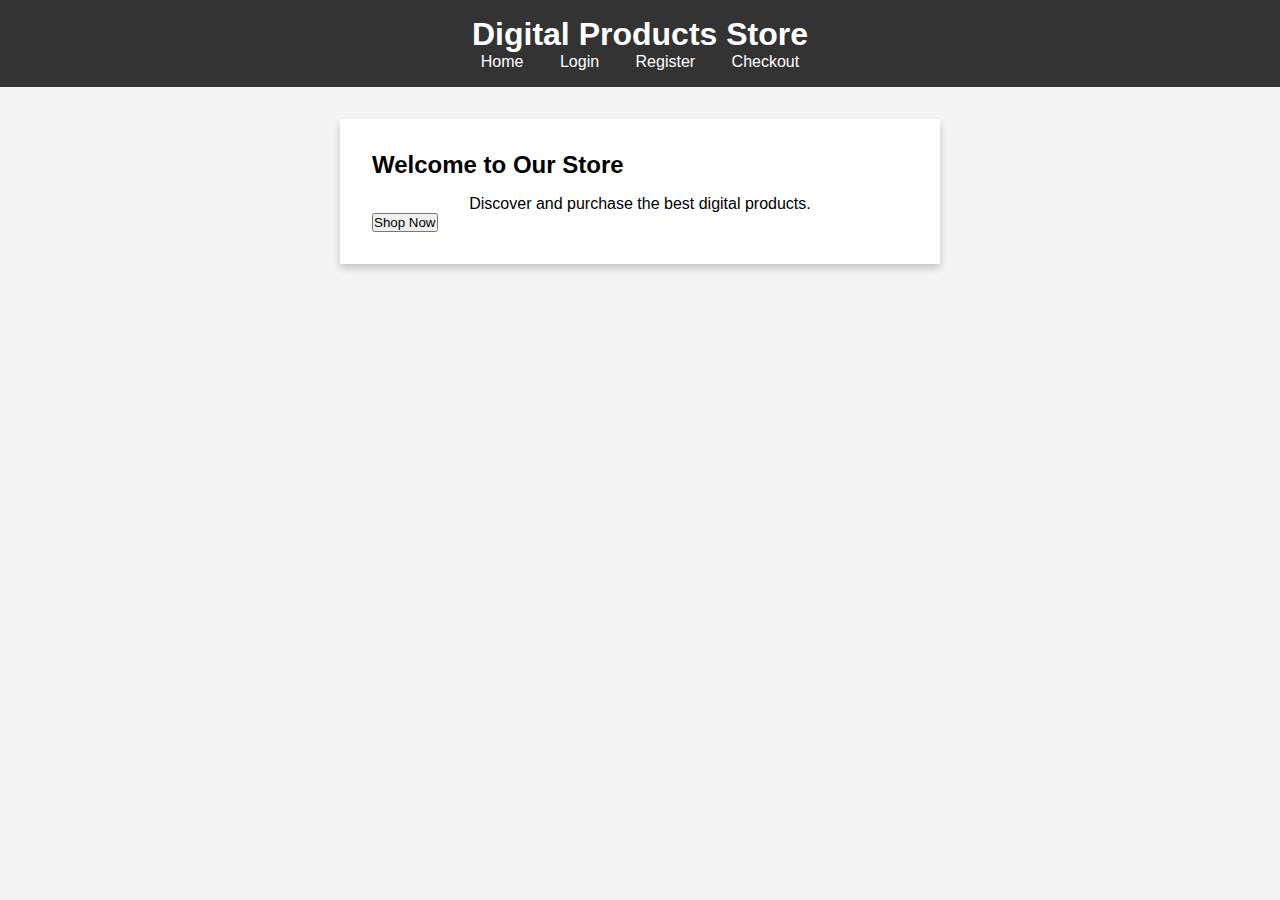
<file: index.html>
<!DOCTYPE html>
<html lang="en">
<head>
    <meta charset="UTF-8">
    <meta name="viewport" content="width=device-width, initial-scale=1.0">
    <title>Digital Products Store</title>
    <link rel="stylesheet" href="main.css">
</head>
<body>
    <header>
        <h1>Digital Products Store</h1>
        <nav>
            <a href="index.html">Home</a>
            <a href="login.html">Login</a>
            <a href="register.html">Register</a>
            <a href="payment.html">Checkout</a>
        </nav>
    </header>
    <main>
        <section>
            <h2>Welcome to Our Store</h2>
            <p>Discover and purchase the best digital products.</p>
            <button>Shop Now</button>
        </section>
    </main>
</body>
</html>
</file>
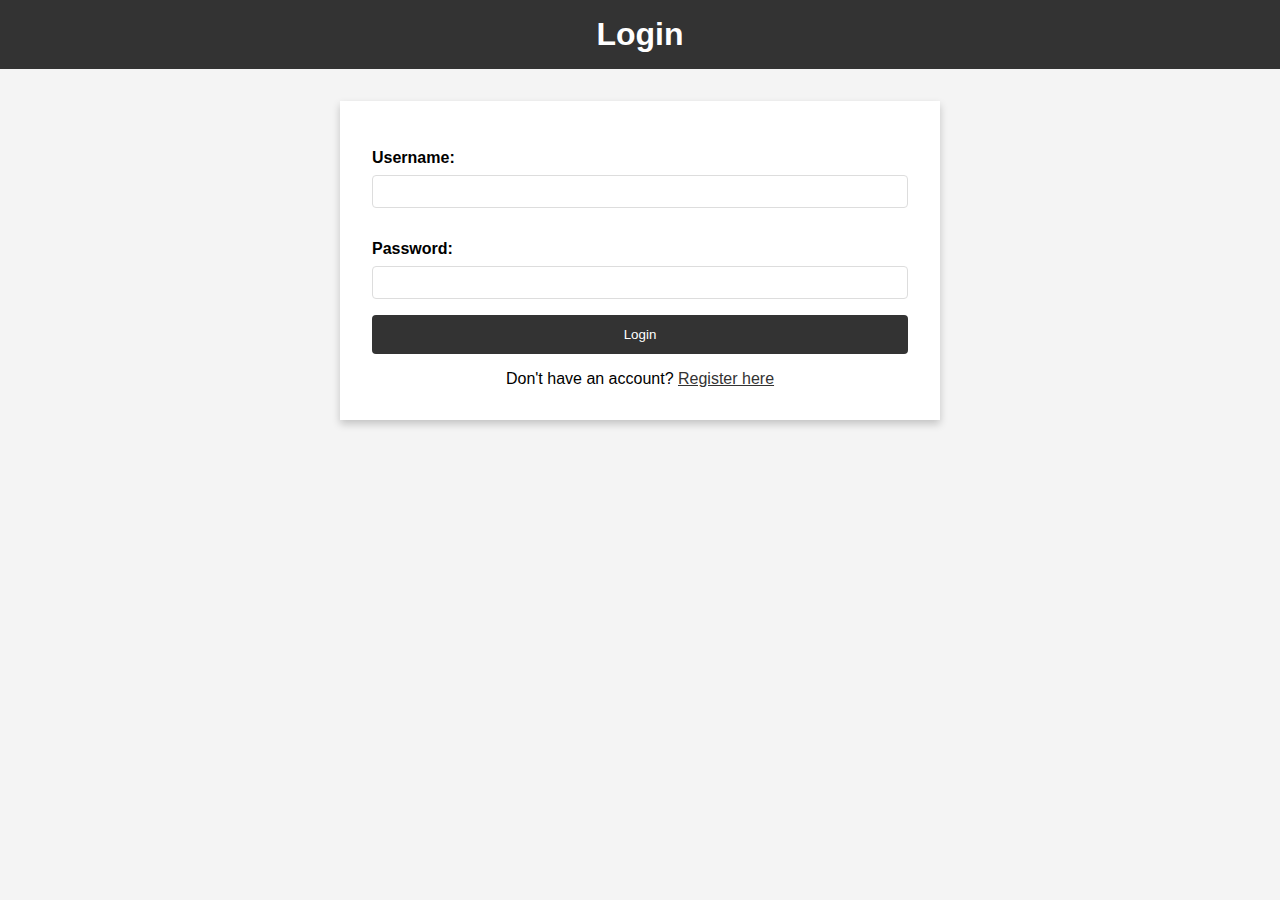
<file: login.html>
<!DOCTYPE html>
<html lang="en">
<head>
    <meta charset="UTF-8">
    <meta name="viewport" content="width=device-width, initial-scale=1.0">
    <title>Login</title>
    <link rel="stylesheet" href="main.css">
</head>
<body>
    <header>
        <h1>Login</h1>
    </header>
    <main>
        <form action="dashboard.html" method="POST">
            <label for="username">Username:</label>
            <input type="text" id="username" name="username" required>
            <label for="password">Password:</label>
            <input type="password" id="password" name="password" required>
            <button type="submit">Login</button>
            <p>Don't have an account? <a href="register.html">Register here</a></p>
        </form>
    </main>
</body>
</html>
</file>
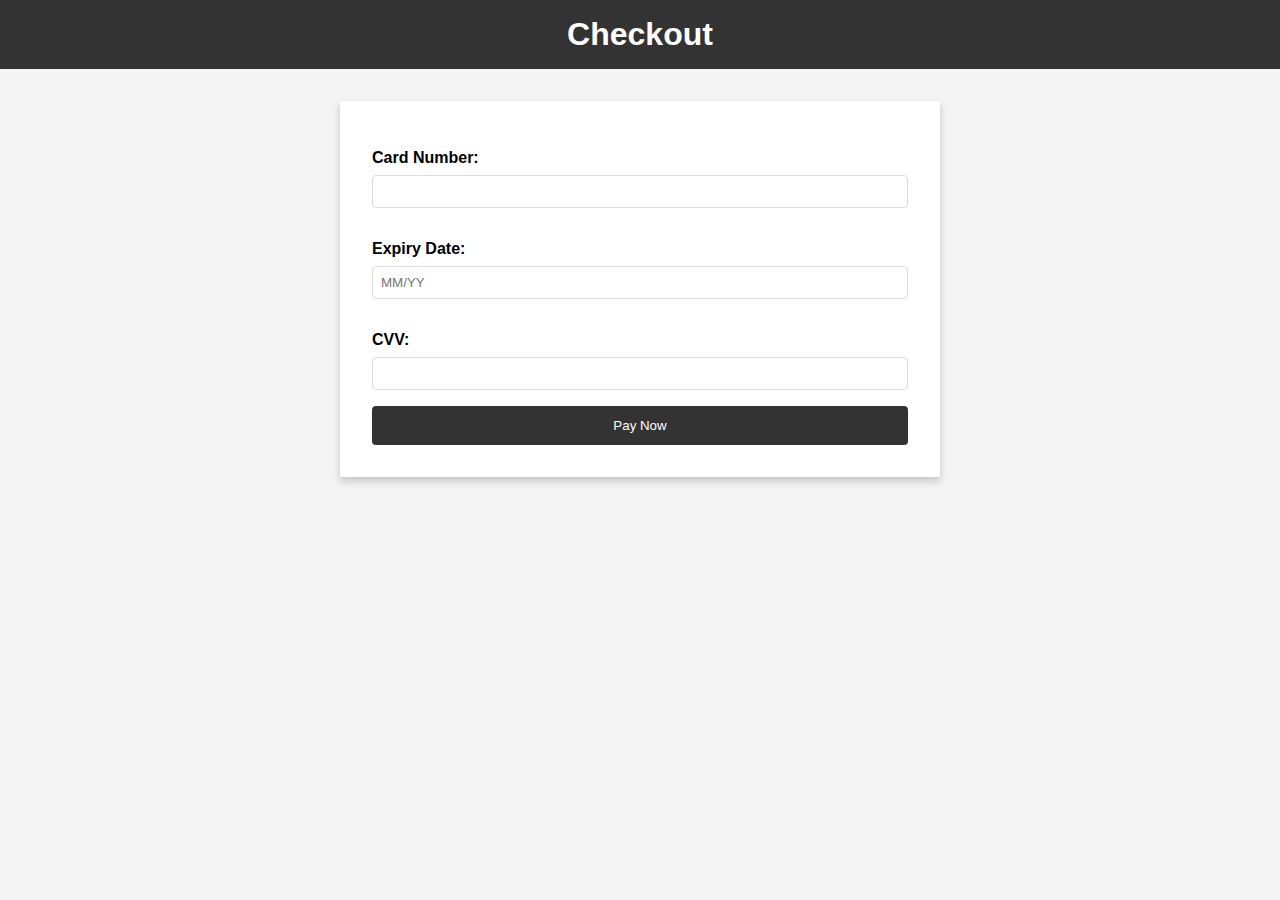
<file: payment.html>
<!DOCTYPE html>
<html lang="en">
<head>
    <meta charset="UTF-8">
    <meta name="viewport" content="width=device-width, initial-scale=1.0">
    <title>Payment</title>
    <link rel="stylesheet" href="main.css">
</head>
<body>
    <header>
        <h1>Checkout</h1>
    </header>
    <main>
        <form action="success.html" method="POST">
            <label for="card-number">Card Number:</label>
            <input type="text" id="card-number" name="card-number" required>
            <label for="expiry-date">Expiry Date:</label>
            <input type="text" id="expiry-date" name="expiry-date" placeholder="MM/YY" required>
            <label for="cvv">CVV:</label>
            <input type="text" id="cvv" name="cvv" required>
            <button type="submit">Pay Now</button>
        </form>
    </main>
</body>
</html>
</file>
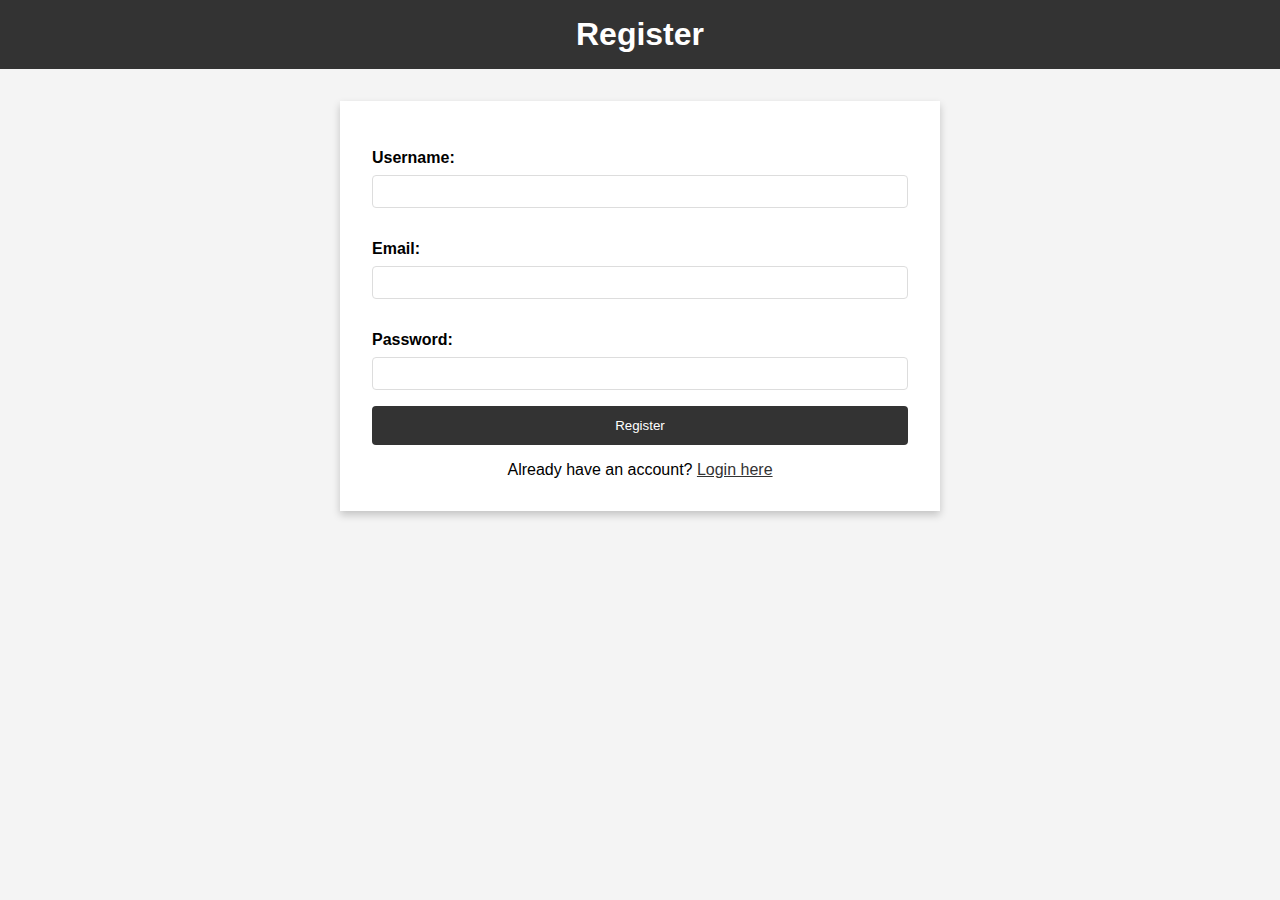
<file: register.html>
<!DOCTYPE html>
<html lang="en">
<head>
    <meta charset="UTF-8">
    <meta name="viewport" content="width=device-width, initial-scale=1.0">
    <title>Register</title>
    <link rel="stylesheet" href="main.css">
</head>
<body>
    <header>
        <h1>Register</h1>
    </header>
    <main>
        <form action="welcome.html" method="POST">
            <label for="username">Username:</label>
            <input type="text" id="username" name="username" required>
            <label for="email">Email:</label>
            <input type="email" id="email" name="email" required>
            <label for="password">Password:</label>
            <input type="password" id="password" name="password" required>
            <button type="submit">Register</button>
            <p>Already have an account? <a href="login.html">Login here</a></p>
        </form>
    </main>
</body>
</html>
</file>
<file: main.css>
* {
    margin: 0;
    padding: 0;
    box-sizing: border-box;
}

body {
    font-family: Arial, sans-serif;
    background-color: #f4f4f4;
}

header {
    background-color: #333;
    color: #fff;
    padding: 1rem;
    text-align: center;
}

header h1 {
    margin: 0;
}

nav a {
    color: #fff;
    margin: 0 1rem;
    text-decoration: none;
}

main {
    max-width: 600px;
    margin: 2rem auto;
    padding: 2rem;
    background-color: #fff;
    box-shadow: 0 4px 8px rgba(0, 0, 0, 0.2);
}

form label {
    display: block;
    margin-top: 1rem;
    font-weight: bold;
}

form input {
    width: 100%;
    padding: 0.5rem;
    margin-top: 0.5rem;
    margin-bottom: 1rem;
    border: 1px solid #ddd;
    border-radius: 4px;
}

form button {
    width: 100%;
    padding: 0.75rem;
    background-color: #333;
    color: #fff;
    border: none;
    border-radius: 4px;
    cursor: pointer;
}

form button:hover {
    background-color: #555;
}

p {
    text-align: center;
    margin-top: 1rem;
}

p a {
    color: #333;
    text-decoration: underline;
}
</file>
